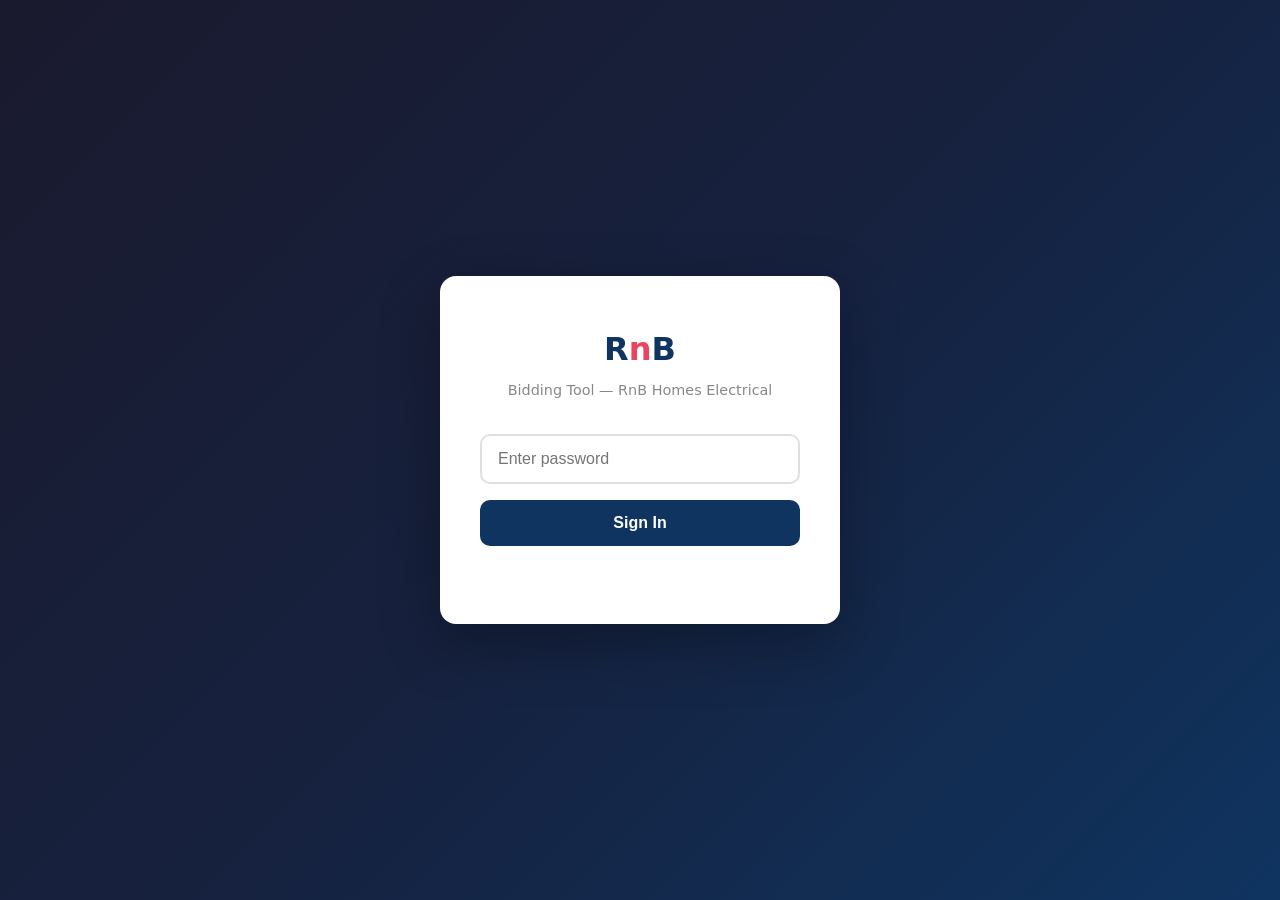
<file: index.html>
<!DOCTYPE html>
<html lang="en">
<head>
  <meta charset="UTF-8">
  <meta name="viewport" content="width=device-width, initial-scale=1.0">
  <title>RnB Bidding Tool — Login</title>
  <link rel="stylesheet" href="styles.css">
  <style>
    body.login-page {
      display: flex;
      align-items: center;
      justify-content: center;
      min-height: 100vh;
      background: linear-gradient(135deg, #1a1a2e 0%, #16213e 50%, #0f3460 100%);
    }
    .login-card {
      background: #fff;
      border-radius: 16px;
      padding: 48px 40px;
      max-width: 400px;
      width: 90%;
      box-shadow: 0 20px 60px rgba(0,0,0,0.3);
      text-align: center;
    }
    .login-card .logo {
      font-size: 2rem;
      font-weight: 800;
      color: #0f3460;
      margin-bottom: 4px;
    }
    .login-card .logo span { color: #e94560; }
    .login-card .tagline {
      color: #888;
      font-size: 0.9rem;
      margin-bottom: 32px;
    }
    .login-card input[type="password"] {
      width: 100%;
      padding: 14px 16px;
      border: 2px solid #e0e0e0;
      border-radius: 10px;
      font-size: 1rem;
      outline: none;
      transition: border-color 0.2s;
      box-sizing: border-box;
    }
    .login-card input[type="password"]:focus {
      border-color: #0f3460;
    }
    .login-card button {
      width: 100%;
      padding: 14px;
      margin-top: 16px;
      background: #0f3460;
      color: #fff;
      border: none;
      border-radius: 10px;
      font-size: 1rem;
      font-weight: 600;
      cursor: pointer;
      transition: background 0.2s;
    }
    .login-card button:hover { background: #e94560; }
    .login-card button:disabled {
      background: #999;
      cursor: not-allowed;
    }
    .login-error {
      color: #e94560;
      margin-top: 12px;
      font-size: 0.9rem;
      min-height: 1.2em;
    }
  </style>
</head>
<body class="login-page">
  <div class="login-card">
    <div class="logo">R<span>n</span>B</div>
    <div class="tagline">Bidding Tool — RnB Homes Electrical</div>
    <form id="loginForm">
      <input type="password" id="passwordInput" placeholder="Enter password" autocomplete="current-password" required>
      <button type="submit" id="loginBtn">Sign In</button>
      <div class="login-error" id="loginError"></div>
    </form>
  </div>
  <script src="auth.js"></script>
  <script>
    // If already authenticated, go straight to landing
    if (isAuthenticated()) {
      window.location.href = "landing.html";
    }

    const form = document.getElementById("loginForm");
    const errorEl = document.getElementById("loginError");
    const btn = document.getElementById("loginBtn");

    form.addEventListener("submit", async (e) => {
      e.preventDefault();
      errorEl.textContent = "";
      btn.disabled = true;
      btn.textContent = "Signing in…";

      const password = document.getElementById("passwordInput").value.trim();

      try {
        // Try Netlify function first, fall back to client-side check
        let success = false;
        try {
          const res = await fetch("/.netlify/functions/validate-password", {
            method: "POST",
            headers: { "Content-Type": "application/json" },
            body: JSON.stringify({ password }),
          });
          const data = await res.json();
          if (data.success) {
            sessionStorage.setItem("rnb_auth", data.token);
            success = true;
          }
        } catch (networkErr) {
          // Netlify function not available (local dev) — fallback
          if (password === "rnb2026") {
            sessionStorage.setItem("rnb_auth", "rnb-auth-local-" + Date.now());
            success = true;
          }
        }

        if (success) {
          window.location.href = "landing.html";
        } else {
          errorEl.textContent = "Invalid password. Please try again.";
        }
      } catch (err) {
        errorEl.textContent = "Something went wrong. Please try again.";
      } finally {
        btn.disabled = false;
        btn.textContent = "Sign In";
      }
    });
  </script>
</body>
</html>
</file>
<file: styles.css>
/* ═══════════════════════════════════════════
   RnB Bidding Tool — Shared Styles
   ═══════════════════════════════════════════ */

/* Reset & Base */
*, *::before, *::after { box-sizing: border-box; margin: 0; padding: 0; }

:root {
  --navy:     #0f3460;
  --navy-light: #16213e;
  --red:      #e94560;
  --bg:       #f4f6f9;
  --white:    #ffffff;
  --gray-50:  #fafafa;
  --gray-100: #f0f0f0;
  --gray-200: #e0e0e0;
  --gray-300: #ccc;
  --gray-500: #888;
  --gray-700: #444;
  --gray-900: #1a1a1a;
  --shadow-sm:  0 2px 8px rgba(0,0,0,0.06);
  --shadow-md:  0 4px 16px rgba(0,0,0,0.1);
  --shadow-lg:  0 8px 32px rgba(0,0,0,0.15);
  --radius:   12px;
  --radius-sm: 8px;
  --font:     'Segoe UI', system-ui, -apple-system, sans-serif;
}

html { font-size: 16px; }
body {
  font-family: var(--font);
  background: var(--bg);
  color: var(--gray-900);
  line-height: 1.6;
  min-height: 100vh;
}

a { color: var(--navy); text-decoration: none; }
a:hover { color: var(--red); }

/* ─── Top Navigation ─── */
.topnav {
  display: flex;
  align-items: center;
  justify-content: space-between;
  padding: 12px 24px;
  background: var(--white);
  border-bottom: 1px solid var(--gray-200);
  position: sticky;
  top: 0;
  z-index: 100;
  box-shadow: var(--shadow-sm);
}
.topnav-brand {
  display: flex;
  align-items: center;
  gap: 10px;
}
.brand-link {
  display: flex;
  align-items: center;
  gap: 10px;
  text-decoration: none;
}
.brand-logo {
  font-size: 1.6rem;
  font-weight: 800;
  color: var(--navy);
  letter-spacing: -1px;
}
.brand-logo .accent { color: var(--red); }
.brand-label {
  font-size: 0.85rem;
  color: var(--gray-500);
  font-weight: 500;
}
.topnav-actions {
  display: flex;
  gap: 8px;
  align-items: center;
}

/* ─── Buttons ─── */
.btn {
  display: inline-flex;
  align-items: center;
  justify-content: center;
  gap: 6px;
  padding: 10px 20px;
  border-radius: var(--radius-sm);
  font-size: 0.9rem;
  font-weight: 600;
  cursor: pointer;
  border: 2px solid transparent;
  transition: all 0.2s ease;
  text-decoration: none;
}
.btn-primary {
  background: var(--navy);
  color: var(--white);
  border-color: var(--navy);
}
.btn-primary:hover { background: var(--red); border-color: var(--red); }
.btn-outline {
  background: transparent;
  color: var(--navy);
  border-color: var(--navy);
}
.btn-outline:hover { background: var(--navy); color: var(--white); }
.btn-ghost {
  background: transparent;
  color: var(--gray-700);
  border-color: transparent;
  padding: 8px 14px;
}
.btn-ghost:hover { background: var(--gray-100); color: var(--navy); }
.btn-danger {
  background: transparent;
  color: var(--red);
  border-color: var(--red);
}
.btn-danger:hover { background: var(--red); color: var(--white); }
.btn-block { width: 100%; margin-bottom: 8px; }
.btn-sm { padding: 6px 14px; font-size: 0.82rem; }

/* ─── Landing Page ─── */
.landing-hero {
  text-align: center;
  padding: 48px 24px 24px;
}
.landing-hero h1 {
  font-size: 2rem;
  color: var(--navy);
  margin-bottom: 8px;
}
.landing-hero p {
  color: var(--gray-500);
  font-size: 1.05rem;
  max-width: 520px;
  margin: 0 auto;
}

.landing-grid {
  display: grid;
  grid-template-columns: repeat(auto-fit, minmax(280px, 1fr));
  gap: 24px;
  max-width: 960px;
  margin: 32px auto;
  padding: 0 24px;
}

.action-card {
  background: var(--white);
  border-radius: var(--radius);
  padding: 32px 28px;
  cursor: pointer;
  border: 2px solid var(--gray-200);
  transition: all 0.25s ease;
  text-align: center;
}
.action-card:hover {
  border-color: var(--navy);
  box-shadow: var(--shadow-md);
  transform: translateY(-4px);
}
.card-icon {
  margin-bottom: 16px;
}
.action-card h2 {
  font-size: 1.2rem;
  color: var(--navy);
  margin-bottom: 8px;
}
.action-card p {
  color: var(--gray-500);
  font-size: 0.9rem;
  margin-bottom: 16px;
}
.card-action {
  color: var(--red);
  font-weight: 600;
  font-size: 0.9rem;
}

.landing-footer {
  display: flex;
  justify-content: center;
  gap: 24px;
  padding: 24px;
  color: var(--gray-500);
  font-size: 0.85rem;
}
.stat-pill {
  background: var(--white);
  padding: 8px 20px;
  border-radius: 24px;
  box-shadow: var(--shadow-sm);
}
.stat-pill strong { color: var(--navy); }

/* ─── Bids Page ─── */
.bids-page {
  max-width: 960px;
  margin: 0 auto;
  padding: 32px 24px;
}
.bids-header {
  margin-bottom: 24px;
}
.bids-header h1 {
  font-size: 1.6rem;
  color: var(--navy);
}
.bids-header p {
  color: var(--gray-500);
  font-size: 0.95rem;
}

.bids-toolbar {
  display: flex;
  gap: 12px;
  margin-bottom: 24px;
}
.bids-toolbar input {
  flex: 1;
  padding: 10px 16px;
  border: 2px solid var(--gray-200);
  border-radius: var(--radius-sm);
  font-size: 0.9rem;
  outline: none;
  transition: border-color 0.2s;
}
.bids-toolbar input:focus { border-color: var(--navy); }
.bids-toolbar select {
  padding: 10px 16px;
  border: 2px solid var(--gray-200);
  border-radius: var(--radius-sm);
  font-size: 0.9rem;
  background: var(--white);
  outline: none;
  cursor: pointer;
}

.bids-grid {
  display: grid;
  grid-template-columns: repeat(auto-fill, minmax(300px, 1fr));
  gap: 16px;
}

.bid-card {
  background: var(--white);
  border-radius: var(--radius);
  border: 2px solid var(--gray-200);
  overflow: hidden;
  transition: border-color 0.2s, box-shadow 0.2s;
}
.bid-card:hover {
  border-color: var(--navy);
  box-shadow: var(--shadow-sm);
}
.bid-card-header {
  display: flex;
  justify-content: space-between;
  align-items: center;
  padding: 16px 20px 8px;
}
.bid-card-header h3 {
  font-size: 1rem;
  color: var(--navy);
}
.bid-date {
  font-size: 0.8rem;
  color: var(--gray-500);
}
.bid-card-body {
  padding: 4px 20px 12px;
}
.bid-meta {
  font-size: 0.85rem;
  color: var(--gray-700);
  margin-bottom: 2px;
}
.bid-meta span { color: var(--gray-500); }
.bid-meta strong { color: var(--navy); }
.bid-card-actions {
  display: flex;
  gap: 6px;
  padding: 12px 20px;
  border-top: 1px solid var(--gray-100);
  background: var(--gray-50);
}

/* ─── Empty State ─── */
.empty-state {
  text-align: center;
  padding: 48px 24px;
  color: var(--gray-500);
}
.empty-state h3 {
  margin: 16px 0 8px;
  color: var(--gray-700);
}
.empty-state .btn { margin-top: 16px; }

/* ─── Modal ─── */
.modal-overlay {
  position: fixed;
  inset: 0;
  background: rgba(0,0,0,0.5);
  display: flex;
  align-items: center;
  justify-content: center;
  z-index: 200;
}
.modal-card {
  background: var(--white);
  border-radius: var(--radius);
  padding: 32px;
  max-width: 400px;
  width: 90%;
  box-shadow: var(--shadow-lg);
  text-align: center;
}
.modal-card h3 {
  color: var(--navy);
  margin-bottom: 8px;
}
.modal-card p {
  color: var(--gray-500);
  margin-bottom: 24px;
}
.modal-actions {
  display: flex;
  flex-direction: column;
  gap: 8px;
}

/* ─── Toast ─── */
.toast {
  position: fixed;
  bottom: 24px;
  left: 50%;
  transform: translateX(-50%) translateY(80px);
  background: var(--navy);
  color: var(--white);
  padding: 12px 28px;
  border-radius: 24px;
  font-size: 0.9rem;
  font-weight: 500;
  opacity: 0;
  transition: all 0.3s ease;
  z-index: 300;
  pointer-events: none;
}
.toast.show {
  opacity: 1;
  transform: translateX(-50%) translateY(0);
}

/* ─── Responsive ─── */
@media (max-width: 640px) {
  .topnav { padding: 10px 16px; }
  .topnav-actions .btn { padding: 6px 10px; font-size: 0.8rem; }
  .landing-hero { padding: 32px 16px 16px; }
  .landing-hero h1 { font-size: 1.5rem; }
  .landing-grid { padding: 0 16px; gap: 16px; }
  .action-card { padding: 24px 20px; }
  .bids-toolbar { flex-direction: column; }
  .bids-grid { grid-template-columns: 1fr; }
  .bid-card-actions { flex-wrap: wrap; }
}

/* --- Bid Type Modal Additions --- */
#bidTypeModal {
  display: none;
}

#bidTypeModal.active {
  display: flex;
}

.modal-btn {
  width: 100%;
  padding: 12px;
  margin: 8px 0;
  background: #005bbb;
  color: white;
  border: none;
  border-radius: 6px;
  font-size: 16px;
  cursor: pointer;
}

.modal-btn:hover {
  background: #004999;
}

.modal-close {
  margin-top: 10px;
  background: #ccc;
  padding: 10px;
  width: 100%;
  border-radius: 6px;
  cursor: pointer;
}
</file>
